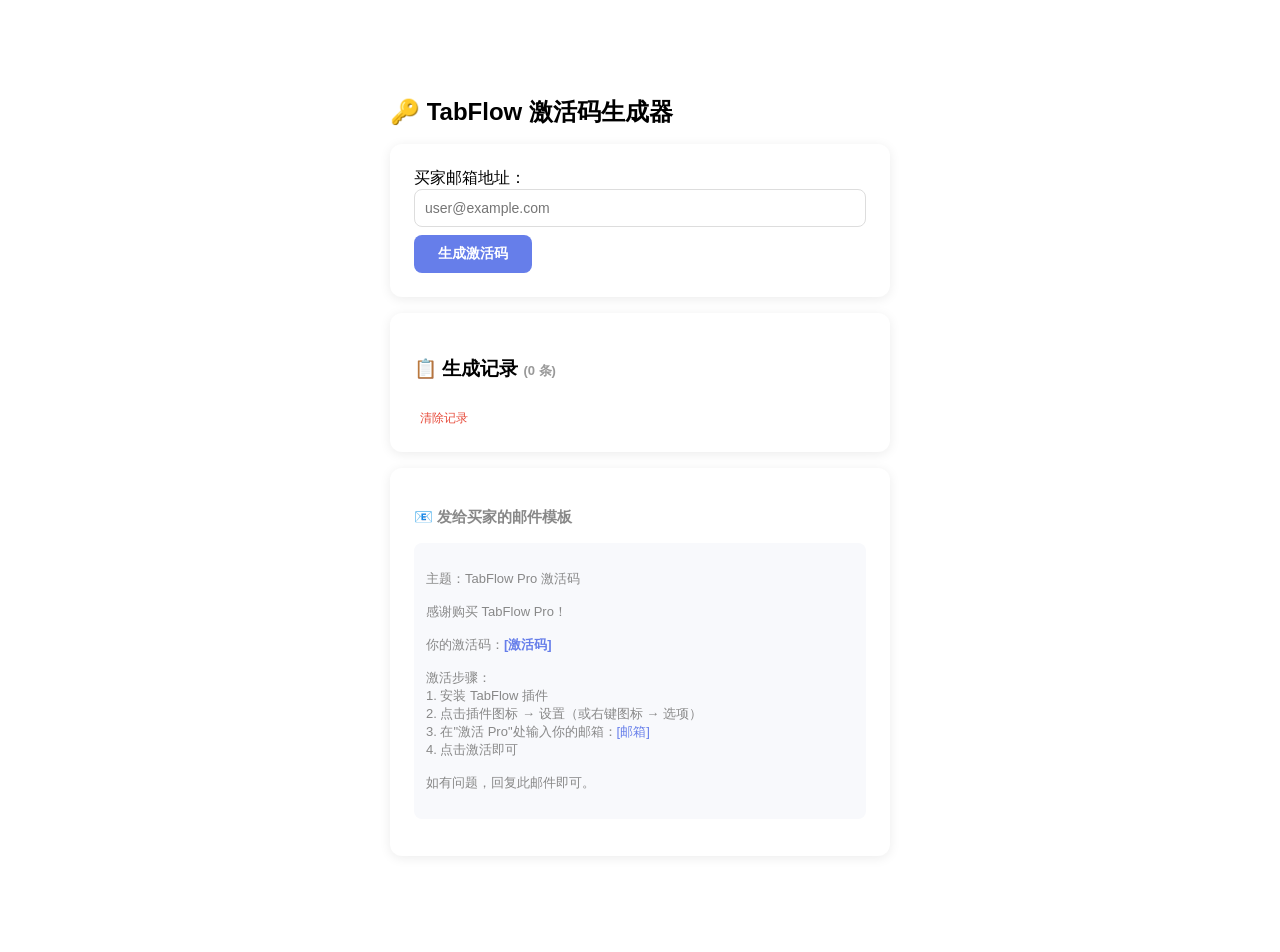
<file: admin.html>
﻿<!DOCTYPE html>
<html lang="zh-CN">
<head>
  <meta charset="UTF-8">
  <title>TabFlow 激活码管理</title>
  <style>
    body { font-family: -apple-system, BlinkMacSystemFont, "Segoe UI", Roboto, sans-serif; max-width: 500px; margin: 60px auto; padding: 20px; }
    h1 { font-size: 24px; }
    .card { background: #fff; border-radius: 12px; padding: 24px; margin: 16px 0; box-shadow: 0 2px 12px rgba(0,0,0,0.08); }
    .input { width: 100%; padding: 10px; border: 1.5px solid #ddd; border-radius: 8px; font-size: 14px; box-sizing: border-box; }
    .btn { padding: 10px 24px; border: none; border-radius: 8px; font-size: 14px; font-weight: 600; cursor: pointer; margin-top: 8px; }
    .btn-primary { background: #667eea; color: #fff; }
    .btn-primary:hover { background: #5a6fd6; }
    .btn-copy { background: #27ae60; color: #fff; }
    .result { margin-top: 16px; padding: 16px; background: #f0fdf4; border-radius: 8px; display: none; }
    .result .key { font-family: monospace; font-size: 20px; font-weight: 700; color: #667eea; letter-spacing: 1px; }
    .result .email { color: #666; font-size: 13px; }
    .history { margin-top: 24px; }
    .history-item { padding: 10px 0; border-bottom: 1px solid #eee; font-size: 13px; display: flex; justify-content: space-between; }
    .history-item .hkey { font-family: monospace; color: #667eea; }
    .history-item .hemail { color: #999; }
    .count { font-size: 13px; color: #999; }
  </style>
</head>
<body>
  <h1>🔑 TabFlow 激活码生成器</h1>
  
  <div class="card">
    <label>买家邮箱地址：</label>
    <input id="emailInput" class="input" type="email" placeholder="user@example.com" />
    <button id="genBtn" class="btn btn-primary">生成激活码</button>
    
    <div id="result" class="result">
      <div class="email" id="resultEmail"></div>
      <div class="key" id="resultKey"></div>
      <button id="copyBtn" class="btn btn-copy" style="margin-top:8px">📋 复制激活信息</button>
    </div>
  </div>

  <div class="card">
    <h3>📋 生成记录 <span id="historyCount" class="count"></span></h3>
    <div id="history"></div>
    <button id="clearHistory" style="background:none;border:none;color:#e74c3c;cursor:pointer;font-size:12px;margin-top:8px">清除记录</button>
  </div>

  <div class="card" style="font-size:13px;color:#888">
    <h3>📧 发给买家的邮件模板</h3>
    <p style="white-space:pre-wrap;background:#f8f9fc;padding:12px;border-radius:8px;" id="template">
主题：TabFlow Pro 激活码

感谢购买 TabFlow Pro！

你的激活码：<span style="color:#667eea;font-weight:bold">[激活码]</span>

激活步骤：
1. 安装 TabFlow 插件
2. 点击插件图标 → 设置（或右键图标 → 选项）
3. 在"激活 Pro"处输入你的邮箱：<span style="color:#667eea">[邮箱]</span>
4. 点击激活即可

如有问题，回复此邮件即可。
    </p>
  </div>

  <script>
    const el = (id) => document.getElementById(id);
    
    async function genKey(email) {
      const enc = new TextEncoder().encode(email + "_tabflow_salt_2024");
      const hash = await crypto.subtle.digest("SHA-256", enc);
      return Array.from(new Uint8Array(hash))
        .map(b => b.toString(16).padStart(2, "0")).join("").slice(0, 16);
    }

    function loadHistory() {
      const raw = localStorage.getItem("tabflow_keys") || "[]";
      return JSON.parse(raw);
    }

    function saveHistory(h) {
      localStorage.setItem("tabflow_keys", JSON.stringify(h));
    }

    function renderHistory() {
      const h = loadHistory();
      el("historyCount").textContent = `(${h.length} 条)`;
      const div = el("history");
      div.innerHTML = h.reverse().map(item => 
        `<div class="history-item"><span class="hemail">${esc(item.email)}</span><span class="hkey">${item.key}</span><span style="color:#999;font-size:11px">${new Date(item.time).toLocaleString("zh-CN")}</span></div>`
      ).join("");
    }

    function esc(s) { return s.replace(/</g,"&lt;").replace(/>/g,"&gt;"); }

    el("genBtn").addEventListener("click", async () => {
      const email = el("emailInput").value.trim();
      if (!email || !email.includes("@")) return alert("请输入有效邮箱");
      const key = await genKey(email);
      el("resultEmail").textContent = "邮箱：" + email;
      el("resultKey").textContent = key;
      el("result").style.display = "block";
      
      const h = loadHistory();
      h.push({ email, key, time: Date.now() });
      saveHistory(h);
      renderHistory();
    });

    el("copyBtn").addEventListener("click", () => {
      const email = el("emailInput").value.trim();
      const key = el("resultKey").textContent;
      navigator.clipboard.writeText(`激活码：${key}\n邮箱：${email}`);
      el("copyBtn").textContent = "✅ 已复制！";
      setTimeout(() => el("copyBtn").textContent = "📋 复制激活信息", 2000);
    });

    el("clearHistory").addEventListener("click", () => {
      if (confirm("清除所有生成记录？")) { localStorage.removeItem("tabflow_keys"); renderHistory(); }
    });

    renderHistory();
  </script>
</body>
</html>
</file>
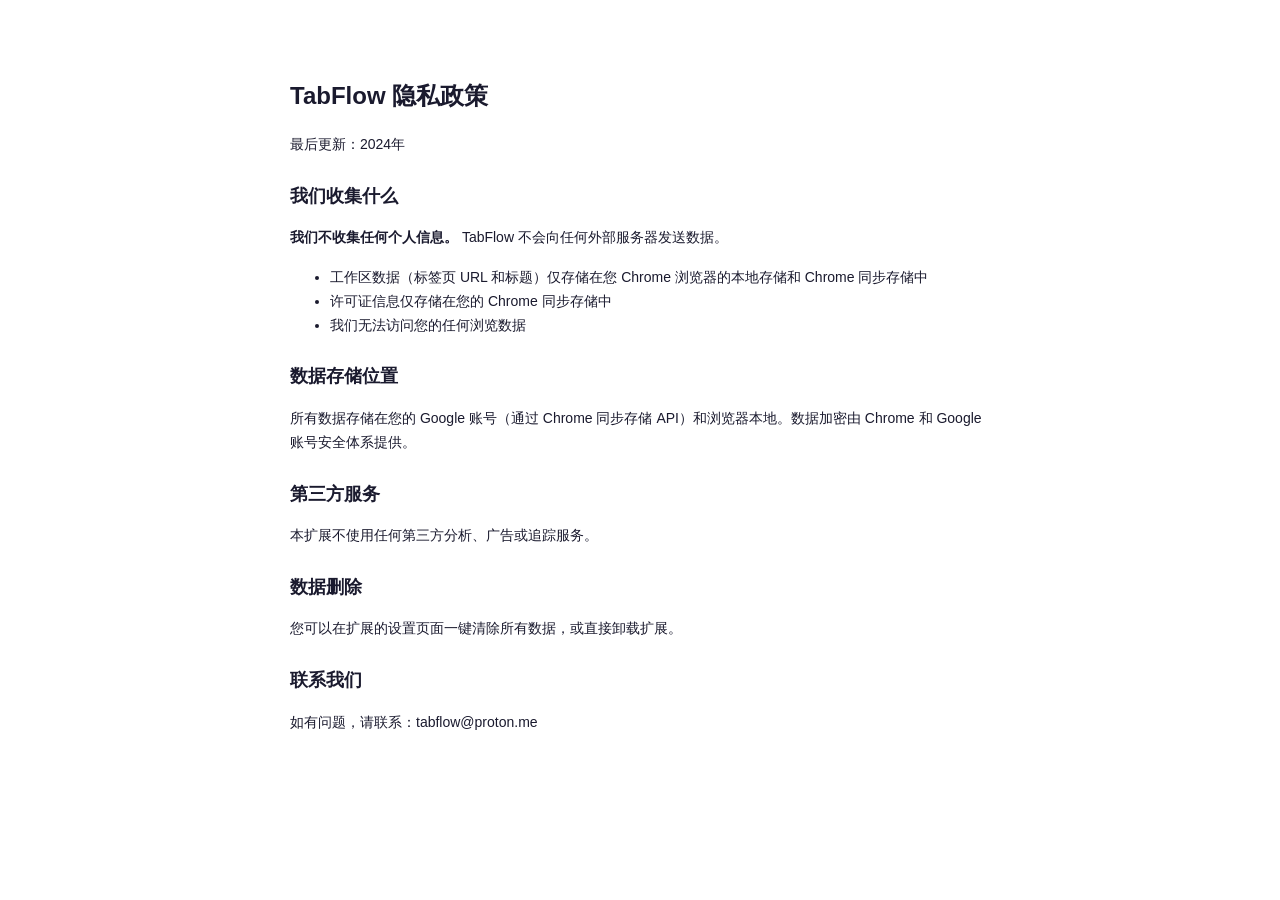
<file: privacy.html>
﻿<!DOCTYPE html>
<html lang="zh-CN">
<head>
  <meta charset="UTF-8">
  <title>TabFlow 隐私政策</title>
  <style>
    body { font-family: -apple-system, BlinkMacSystemFont, "Segoe UI", Roboto, sans-serif; max-width: 700px; margin: 40px auto; padding: 20px; color: #1a1a2e; line-height: 1.7; }
    h1 { font-size: 24px; }
    h2 { font-size: 18px; margin-top: 24px; }
    p, li { font-size: 14px; }
  </style>
</head>
<body>
  <h1>TabFlow 隐私政策</h1>
  <p>最后更新：2024年</p>

  <h2>我们收集什么</h2>
  <p><strong>我们不收集任何个人信息。</strong> TabFlow 不会向任何外部服务器发送数据。</p>
  <ul>
    <li>工作区数据（标签页 URL 和标题）仅存储在您 Chrome 浏览器的本地存储和 Chrome 同步存储中</li>
    <li>许可证信息仅存储在您的 Chrome 同步存储中</li>
    <li>我们无法访问您的任何浏览数据</li>
  </ul>

  <h2>数据存储位置</h2>
  <p>所有数据存储在您的 Google 账号（通过 Chrome 同步存储 API）和浏览器本地。数据加密由 Chrome 和 Google 账号安全体系提供。</p>

  <h2>第三方服务</h2>
  <p>本扩展不使用任何第三方分析、广告或追踪服务。</p>

  <h2>数据删除</h2>
  <p>您可以在扩展的设置页面一键清除所有数据，或直接卸载扩展。</p>

  <h2>联系我们</h2>
  <p>如有问题，请联系：tabflow@proton.me</p>
</body>
</html>
</file>
